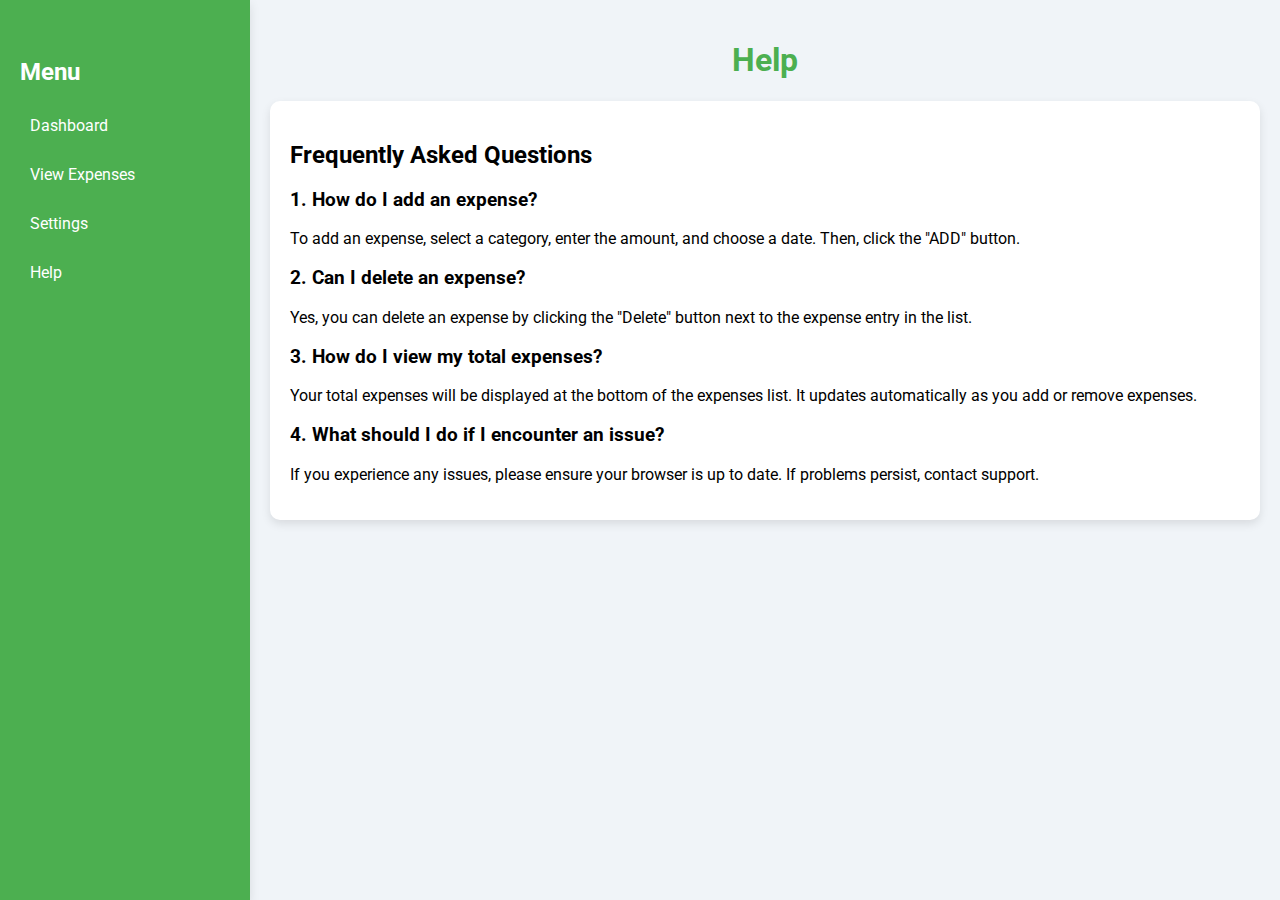
<file: help.html>
<!DOCTYPE html>
<html lang="en">
<head>
    <meta charset="UTF-8">
    <meta name="viewport" content="width=device-width, initial-scale=1.0">
    <link rel="stylesheet" href="style.css">
    <title>Help</title>
</head>
<body>
    <div class="container">
        <div class="sidebar">
            <br>
            <br>
            <h2>Menu</h2>
            <a href="index.html">Dashboard</a>
            <a href="view-expenses.html">View Expenses</a>
            <a href="settings.html">Settings</a>
            <a href="help.html">Help</a>
        </div>
        <div class="main-content">
            <h1>Help</h1>
            <div class="input-section">
                <h2>Frequently Asked Questions</h2>
                <div class="faq">
                    <h3>1. How do I add an expense?</h3>
                    <p>To add an expense, select a category, enter the amount, and choose a date. Then, click the "ADD" button.</p>
                </div>
                <div class="faq">
                    <h3>2. Can I delete an expense?</h3>
                    <p>Yes, you can delete an expense by clicking the "Delete" button next to the expense entry in the list.</p>
                </div>
                <div class="faq">
                    <h3>3. How do I view my total expenses?</h3>
                    <p>Your total expenses will be displayed at the bottom of the expenses list. It updates automatically as you add or remove expenses.</p>
                </div>
                <div class="faq">
                    <h3>4. What should I do if I encounter an issue?</h3>
                    <p>If you experience any issues, please ensure your browser is up to date. If problems persist, contact support.</p>
                </div>
            </div>
        </div>
    </div>
</body>
</html>
</file>
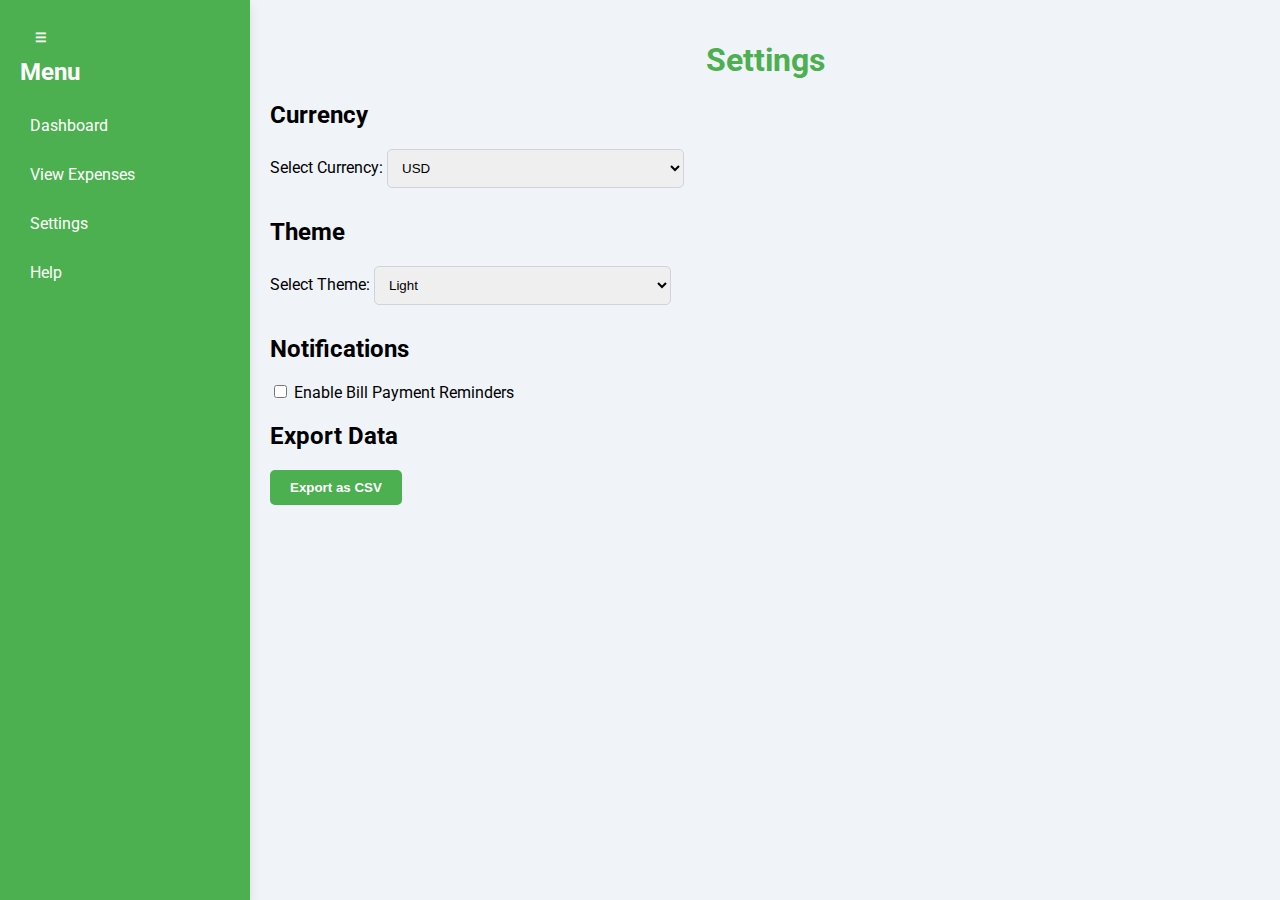
<file: settings.html>
<!DOCTYPE html>
<html lang="en">
<head>
    <meta charset="UTF-8">
    <meta name="viewport" content="width=device-width, initial-scale=1.0">
    <link rel="stylesheet" href="style.css">
    <title>Settings - Money Tracker</title>
</head>
<body>
    <div class="container">
        <button id="toggle-button" class="toggle-btn">☰</button>
        <div class="sidebar">
            <br>
            <br>
            <h2>Menu</h2>
            <a href="index.html">Dashboard</a>
            <a href="view-expenses.html">View Expenses</a>
            <a href="settings.html">Settings</a>
            <a href="help.html">Help</a>
        </div>
        <div class="main-content">
            <h1>Settings</h1>
            <div class="settings-section">
                <h2>Currency</h2>
                <label for="currency-select">Select Currency:</label>
                <select id="currency-select">
                    <option value="USD">USD</option>
                    <option value="EUR">EUR</option>
                    <option value="INR">INR</option>
                </select>
            </div>
            <div class="settings-section">
                <h2>Theme</h2>
                <label for="theme-select">Select Theme:</label>
                <select id="theme-select">
                    <option value="light">Light</option>
                    <option value="dark">Dark</option>
                </select>
            </div>
            <div class="settings-section">
                <h2>Notifications</h2>
                <label>
                    <input type="checkbox" id="notification-checkbox">
                    Enable Bill Payment Reminders
                </label>
            </div>
            <div class="settings-section">
                <h2>Export Data</h2>
                <button id="export-btn">Export as CSV</button>
            </div>
        </div>
    </div>
    <script src="settings.js"></script>
</body>
</html>
</file>
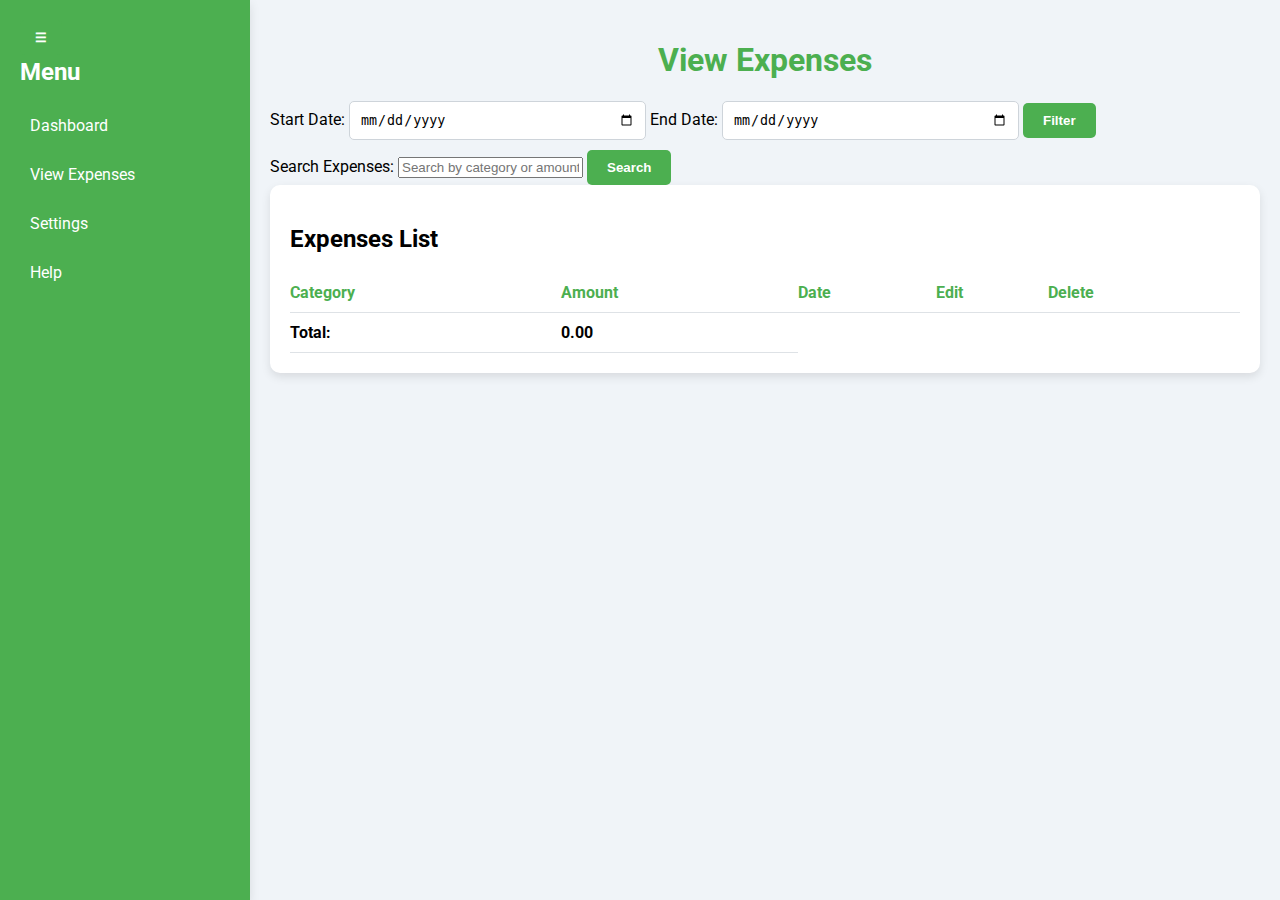
<file: view-expenses.html>
<!DOCTYPE html>
<html lang="en">
<head>
    <meta charset="UTF-8">
    <meta name="viewport" content="width=device-width, initial-scale=1.0">
    <link rel="stylesheet" href="style.css">
    <title>View Expenses - Money Tracker</title>
</head>
<body>
    <div class="container">
        <button id="toggle-button" class="toggle-btn">☰</button>
        <div class="sidebar">
            <br>
            <br>
            <h2>Menu</h2>
            <a href="index.html">Dashboard</a>
            <a href="view-expenses.html">View Expenses</a>
            <a href="settings.html">Settings</a>
            <a href="help.html">Help</a>
        </div>
        <div class="main-content">
            <h1>View Expenses</h1>
            <div class="filter-section">
                <label for="start-date">Start Date:</label>
                <input type="date" id="start-date">
                <label for="end-date">End Date:</label>
                <input type="date" id="end-date">
                <button id="filter-btn">Filter</button>
            </div>
            <div class="search-section">
                <label for="search-input">Search Expenses:</label>
                <input type="text" id="search-input" placeholder="Search by category or amount">
                <button id="search-btn">Search</button>
            </div>
            <div class="expenses-list">
                <h2>Expenses List</h2>
                <table>
                    <thead>
                        <tr>
                            <th>Category</th>
                            <th>Amount</th>
                            <th>Date</th>
                            <th>Edit</th>
                            <th>Delete</th>
                        </tr>
                    </thead>
                    <tbody id="expenses-table-body"></tbody>
                    <tfoot>
                        <tr>
                            <td>Total:</td>
                            <td id="total-amount">0.00</td>
                        </tr>
                    </tfoot>
                </table>
            </div>
        </div>
    </div>
    <script src="view-expenses.js"></script>
</body>
</html>
</file>
<file: style.css>
/* Importing Google Fonts */
@import url('https://fonts.googleapis.com/css2?family=Roboto:wght@400;700&display=swap');

* {
    box-sizing: border-box;
}

body {
    font-family: 'Roboto', sans-serif;
    margin: 0;
    padding: 0;
    background-color: #f0f4f8;
}

.container {
    display: flex;
    min-height: 100vh;
}

.toggle-btn {
    background-color: #4caf50;
    color: white;
    border: none;
    padding: 10px 15px;
    border-radius: 5px;
    cursor: pointer;
    position: absolute;
    top: 20px;
    left: 20px;
    z-index: 1000;
}

.sidebar {
    width: 250px;
    background-color: #4caf50; /* Soft Green */
    color: white;
    padding: 20px;
    box-shadow: 0 4px 10px rgba(0, 0, 0, 0.1);
    transition: transform 0.3s ease;
}

.sidebar.hidden {
    transform: translateX(-100%);
}

.sidebar h2 {
    margin: 0 0 20px;
}

.sidebar a {
    color: white;
    text-decoration: none;
    display: block;
    margin: 10px 0;
    padding: 10px;
    border-radius: 5px;
    transition: background-color 0.3s;
}

.sidebar a:hover {
    background-color: #388e3c; /* Darker Green */
}

.main-content {
    flex: 1;
    padding: 20px;
}

h1 {
    color: #4caf50; /* Soft Green */
    text-align: center;
}

.summary {
    background-color: #ffffff;
    padding: 20px;
    border-radius: 10px;
    box-shadow: 0 4px 10px rgba(0, 0, 0, 0.1);
    margin-bottom: 20px;
}

.summary h2 {
    color: #4caf50; /* Soft Green */
    margin: 0 0 10px;
}

.summary p {
    color: #495057;
}

.input-section {
    background-color: #ffffff;
    padding: 20px;
    border-radius: 10px;
    box-shadow: 0 4px 10px rgba(0, 0, 0, 0.1);
    margin-bottom: 20px;
}

.label {
    display: block;
    margin-bottom: 5px;
    color: #495057;
}

input[type="number"],
input[type="date"],
select {
    width: 30%;
    padding: 10px;
    border-radius: 5px;
    border: 1px solid #ced4da;
    margin-bottom: 10px;
}

button {
    padding: 10px 20px;
    border-radius: 5px;
    border: none;
    background-color: #4caf50; /* Soft Green */
    color: #ffffff;
    cursor: pointer;
    transition: background-color 0.3s, transform 0.2s;
    font-weight: bold;
}

button:hover {
    background-color: #388e3c; /* Darker Green */
    transform: scale(1.05);
}

.expenses-list {
    background-color: #ffffff;
    padding: 20px;
    border-radius: 10px;
    box-shadow: 0 4px 10px rgba(0, 0, 0, 0.1);
}

table {
    width: 100%;
    border-collapse: collapse;
}

th, td {
    border-bottom: 1px solid #dee2e6;
    padding: 10px 0;
    text-align: left;
}

th {
    color: #4caf50; /* Soft Green */
}

tbody tr:hover {
    background-color: #f8f9fa;
}

tfoot {
    font-weight: bold;
}

@media (max-width: 768px) {
    .sidebar {
        width: 100%;
        height: auto;
        position: relative;
    }
}

/* Custom Category Input Styles */
#custom-category-input {
    width: calc(30% - 22px); /* Responsive width with padding adjustment */
    padding: 10px;
    border-radius: 5px;
    border: 1px solid #ced4da; /* Light border color */
    margin-bottom: 10px; /* Space below the input */
    font-size: 16px; /* Font size for better readability */
    transition: border-color 0.3s; /* Smooth transition for border color */
}

/* Focus state styles for custom category input */
#custom-category-input:focus {
    border-color: #4caf50; /* Change border color on focus */
    outline: none; /* Remove default outline */
    box-shadow: 0 0 5px rgba(76, 175, 80, 0.5); /* Subtle shadow on focus */
}

/* Placeholder styles */
#custom-category-input::placeholder {
    color: #999; /* Placeholder text color */
    font-style: italic; /* Italic style for placeholder */
}
</file>
